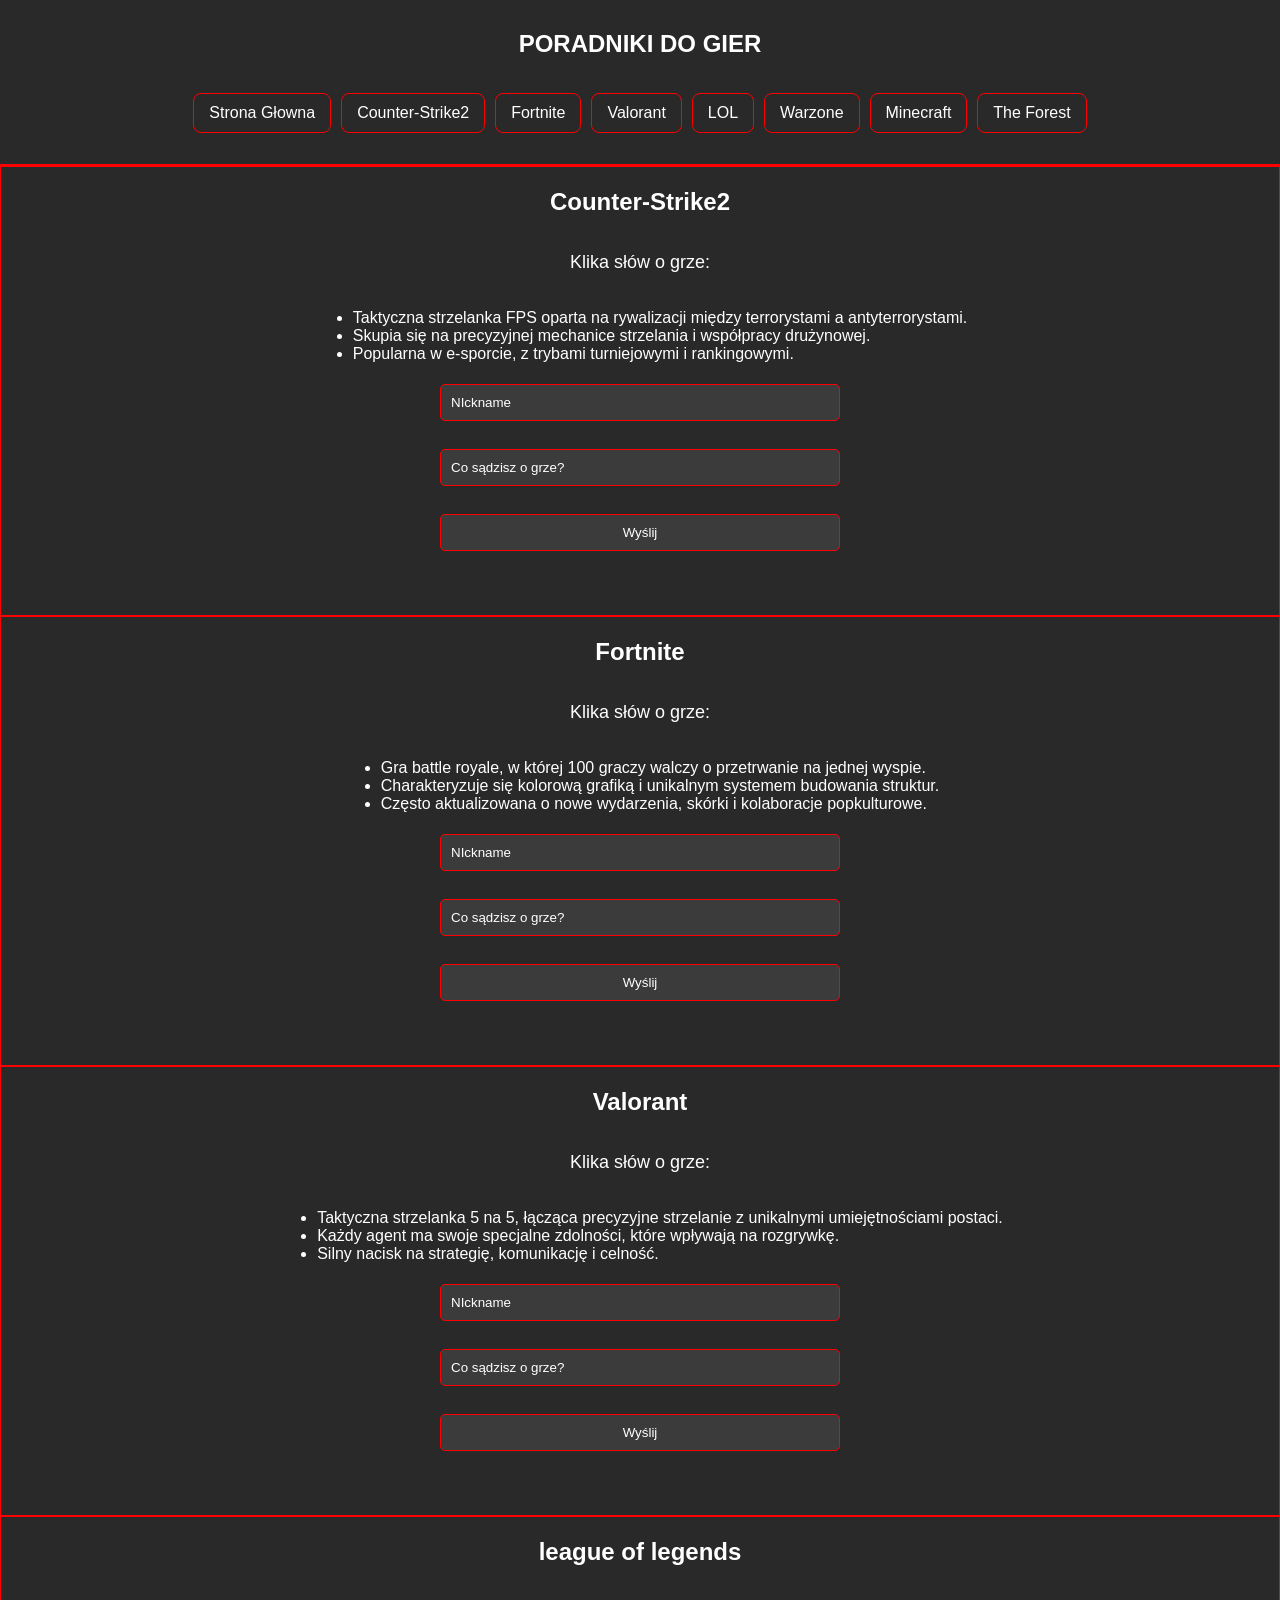
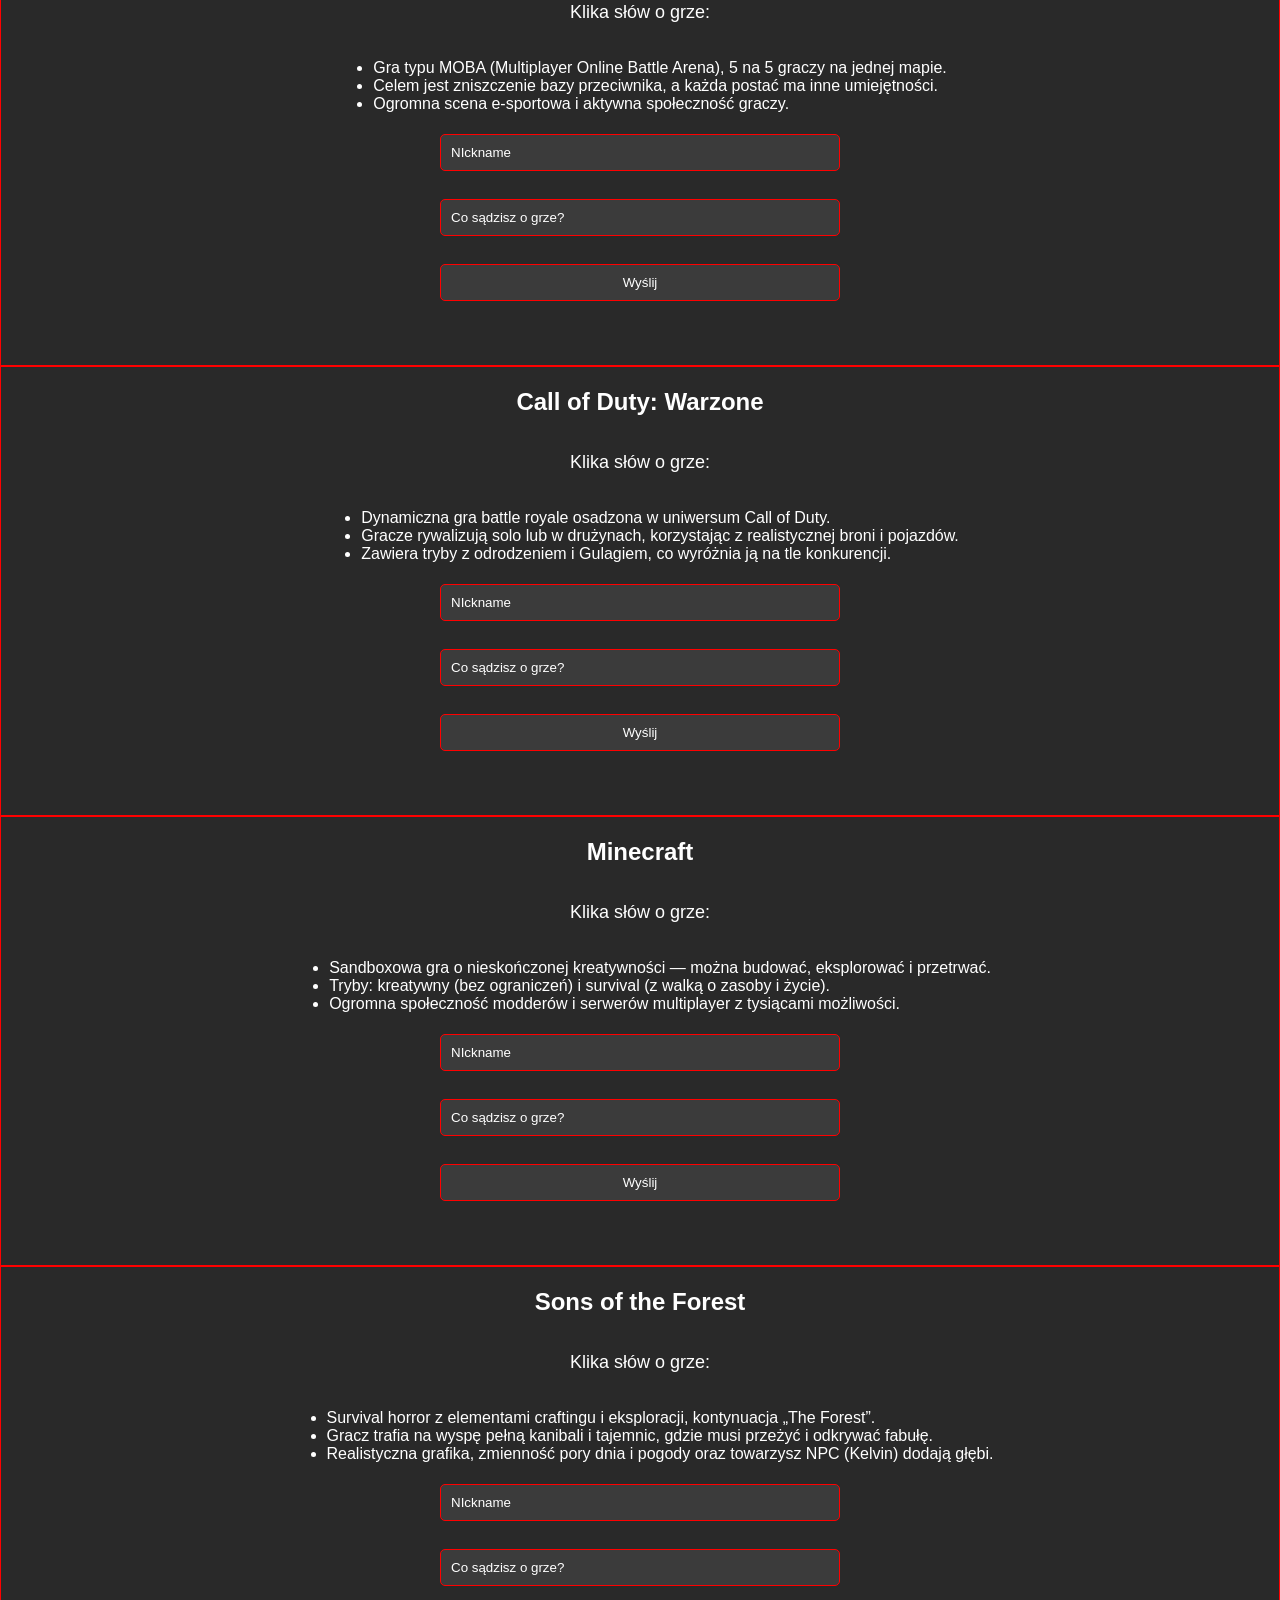
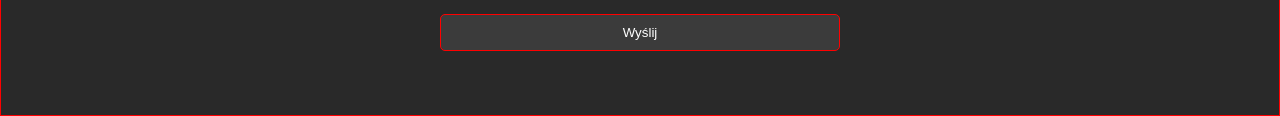
<file: index.html>
<!DOCTYPE html>
<html lang="en">
<head>
    <meta charset="UTF-8">
    <meta name="viewport" content="width=device-width, initial-scale=1.0">
    <title>Strona Glowna</title>
    <link rel="stylesheet" href="style.css" type="text/css">
</head>
<body>
    <div id="header">
        <h2>PORADNIKI DO GIER</h2>
        <ul id="menu">
            <li class="elemenu"><a href="index.html">Strona Głowna</a></li>
            <li class="elemenu"><a href="CS.html">Counter-Strike2</a></li>
            <li class="elemenu"><a href="FN.html">Fortnite</a></li>
            <li class="elemenu"><a href="VALO.html">Valorant</a></li>
            <li class="elemenu"><a href="LOL.html">LOL</a></li>
            <li class="elemenu"><a href="WARZONE.html">Warzone</a></li>
            <li class="elemenu"><a href="Mincraft.html">Minecraft</a></li>
            <li class="elemenu"><a href="TF.html">The Forest</a></li>
        </ul>
    </div>
    
    
    <div class="games">
        <h1 class="naz">Counter-Strike2</h1>
        <p>Klika słów o grze:</p>
        <ul>
            <li>Taktyczna strzelanka FPS oparta na rywalizacji między terrorystami a antyterrorystami.</li>
            <li>Skupia się na precyzyjnej mechanice strzelania i współpracy drużynowej.</li>
            <li>Popularna w e-sporcie, z trybami turniejowymi i rankingowymi.</li>
        </ul>
        <input type="text" id="User" placeholder="NIckname"><br>
        <input type="text" id="ogame" placeholder="Co sądzisz o grze?"><br>
        <input type="button" value="Wyślij" onclick="opinia1()"><br>
        <p id="txt"></p>
    </div>
    
    
    <div class="games">
        <h1 class="naz">Fortnite</h1>
        <p>Klika słów o grze:</p>
        <ul>
            <li>Gra battle royale, w której 100 graczy walczy o przetrwanie na jednej wyspie.</li>
            <li>Charakteryzuje się kolorową grafiką i unikalnym systemem budowania struktur.</li>
            <li>Często aktualizowana o nowe wydarzenia, skórki i kolaboracje popkulturowe.</li>
        </ul>
        <input type="text" id="User1" placeholder="NIckname"><br>
        <input type="text" id="ogame1" placeholder="Co sądzisz o grze?"><br>
        <input type="button" value="Wyślij" onclick="opinia2()"><br>
        <p id="txt1"></p>
    </div>
    
    
    <div class="games">
        <h1 class="naz">Valorant</h1>
        <p>Klika słów o grze:</p>
        <ul>
            <li>Taktyczna strzelanka 5 na 5, łącząca precyzyjne strzelanie z unikalnymi umiejętnościami postaci.</li>
            <li>Każdy agent ma swoje specjalne zdolności, które wpływają na rozgrywkę.</li>
            <li>Silny nacisk na strategię, komunikację i celność.</li>
        </ul>
        <input type="text" id="User2" placeholder="NIckname"><br>
        <input type="text" id="ogame2" placeholder="Co sądzisz o grze?"><br>
        <input type="button" value="Wyślij" onclick="opinia3()"><br>
        <p id="txt2"></p>
    </div>
    
    
    <div class="games">
        <h1 class="naz">league of legends</h1>
        <p>Klika słów o grze:</p>
        <ul>
            <li>Gra typu MOBA (Multiplayer Online Battle Arena), 5 na 5 graczy na jednej mapie.</li>
            <li>Celem jest zniszczenie bazy przeciwnika, a każda postać ma inne umiejętności.</li>
            <li>Ogromna scena e-sportowa i aktywna społeczność graczy.</li>
        </ul>
        <input type="text" id="User3" placeholder="NIckname"><br>
        <input type="text" id="ogame3" placeholder="Co sądzisz o grze?"><br>
        <input type="button" value="Wyślij" onclick="opinia4()"><br>
        <p id="txt3"></p>
    </div>

    <div class="games">
        <h1 class="naz">Call of Duty: Warzone</h1>
        <p>Klika słów o grze:</p>
        <ul>
            <li>Dynamiczna gra battle royale osadzona w uniwersum Call of Duty.</li>
            <li>Gracze rywalizują solo lub w drużynach, korzystając z realistycznej broni i pojazdów.</li>
            <li>Zawiera tryby z odrodzeniem i Gulagiem, co wyróżnia ją na tle konkurencji.</li>
        </ul>
        <input type="text" id="User4" placeholder="NIckname"><br>
        <input type="text" id="ogame4" placeholder="Co sądzisz o grze?"><br>
        <input type="button" value="Wyślij" onclick="opinia5()"><br>
        <p id="txt4"></p>
    </div>

    <div class="games">
        <h1 class="naz">Minecraft</h1>
        <p>Klika słów o grze:</p>
        <ul>
            <li>Sandboxowa gra o nieskończonej kreatywności — można budować, eksplorować i przetrwać.</li>
            <li>Tryby: kreatywny (bez ograniczeń) i survival (z walką o zasoby i życie).</li>
            <li>Ogromna społeczność modderów i serwerów multiplayer z tysiącami możliwości.</li>
        </ul>
        <input type="text" id="User5" placeholder="NIckname"><br>
        <input type="text" id="ogame5" placeholder="Co sądzisz o grze?"><br>
        <input type="button" value="Wyślij" onclick="opinia6()"><br>
        <p id="txt5"></p>
    </div>

    <div class="games">
        <h1 class="naz">Sons of the Forest</h1>
        <p>Klika słów o grze:</p>
        <ul>
            <li>Survival horror z elementami craftingu i eksploracji, kontynuacja „The Forest”.</li>
            <li>Gracz trafia na wyspę pełną kanibali i tajemnic, gdzie musi przeżyć i odkrywać fabułę.</li>
            <li>Realistyczna grafika, zmienność pory dnia i pogody oraz towarzysz NPC (Kelvin) dodają głębi.</li>
        </ul>
        <input type="text" id="User6" placeholder="NIckname"><br>
        <input type="text" id="ogame6"placeholder="Co sądzisz o grze?"><br>
        <input type="button" value="Wyślij" onclick="opinia7()"><br>
        <p id="txt6"></p>
    </div>


    <script src="script.js"></script>
</body>
</file>
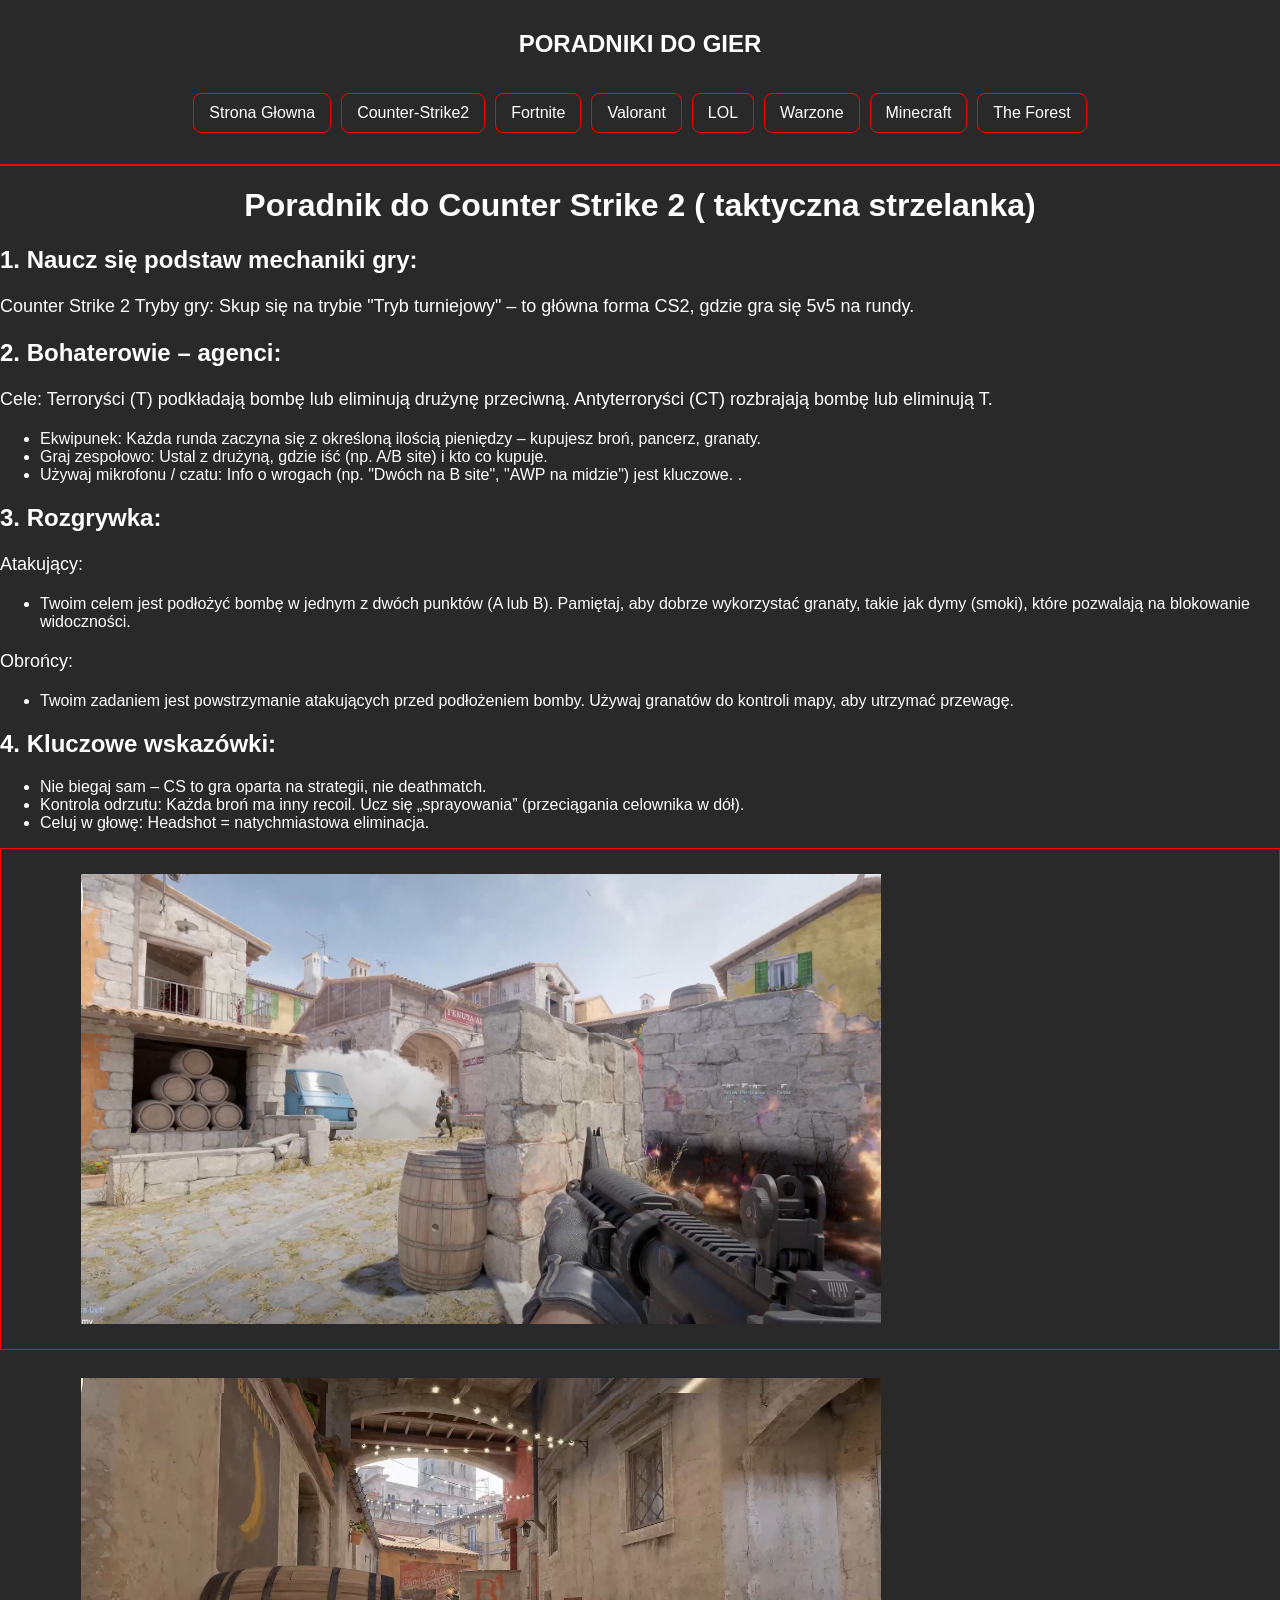
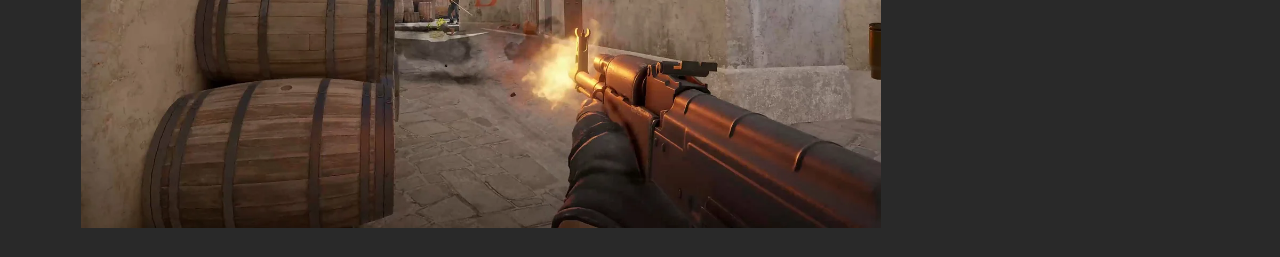
<file: CS.html>
<!DOCTYPE html>
<html lang="en">
<head>
    <meta charset="UTF-8">
    <meta name="viewport" content="width=device-width, initial-scale=1.0">
    <title>Counter-Strike 2</title>
    <link rel="stylesheet" href="style.css" type="text/css">
</head>
<body>
    <div id="header">
        <h2>PORADNIKI DO GIER</h2>
        <ul id="menu">
            <li class="elemenu"><a href="index.html">Strona Głowna</a></li>
            <li class="elemenu"><a href="CS.html">Counter-Strike2</a></li>
            <li class="elemenu"><a href="FN.html">Fortnite</a></li>
            <li class="elemenu"><a href="VALO.html">Valorant</a></li>
            <li class="elemenu"><a href="LOL.html">LOL</a></li>
            <li class="elemenu"><a href="WARZONE.html">Warzone</a></li>
            <li class="elemenu"><a href="Mincraft.html">Minecraft</a></li>
            <li class="elemenu"><a href="TF.html">The Forest</a></li>
        </ul>
    </div>


    <h1 class="nazgier">Poradnik do Counter Strike 2 (  taktyczna strzelanka)</h1>

<h2>1. Naucz się podstaw mechaniki gry:</h2>

<p> Counter Strike 2 Tryby gry: Skup się na trybie "Tryb turniejowy" – to główna forma CS2, gdzie gra się 5v5 na rundy.</p>

<h2>2. Bohaterowie – agenci: </h2>
 
<p>Cele: Terroryści (T) podkładają bombę lub eliminują drużynę przeciwną. Antyterroryści (CT) rozbrajają bombę lub eliminują T.</p>

<ul>
    <li>Ekwipunek: Każda runda zaczyna się z określoną ilością pieniędzy – kupujesz broń, pancerz, granaty.</li>
    <li>Graj zespołowo: Ustal z drużyną, gdzie iść (np. A/B site) i kto co kupuje.</li>
    <li>Używaj mikrofonu / czatu: Info o wrogach (np. "Dwóch na B site", "AWP na midzie") jest kluczowe.
.</li>
</ul>

<h2>3. Rozgrywka: </h2>

<p>Atakujący:</p>
<ul>
    <li>Twoim celem jest podłożyć bombę w jednym z dwóch punktów (A lub B). Pamiętaj, aby 
        dobrze wykorzystać granaty, takie jak dymy (smoki), które pozwalają na blokowanie widoczności.</li>
</ul>

<p>Obrońcy:<p>
<ul>
    <li>Twoim zadaniem jest powstrzymanie atakujących przed podłożeniem bomby. Używaj granatów do kontroli mapy, aby utrzymać przewagę.</li>
</ul>

<h2>4. Kluczowe wskazówki:</h2>
<ul>
    <li>Nie biegaj sam – CS to gra oparta na strategii, nie deathmatch.</li>
    <li>Kontrola odrzutu: Każda broń ma inny recoil. Ucz się „sprayowania” (przeciągania celownika w dół).</li>
    <li>Celuj w głowę: Headshot = natychmiastowa eliminacja.</li>
</ul>

<div class="jpg">
    <img class="zdj" src="cs21.jpg">
    <img class="zdj" src="cs21.webp">
</div>



    <script src="script.js"></script>
</body>
</file>
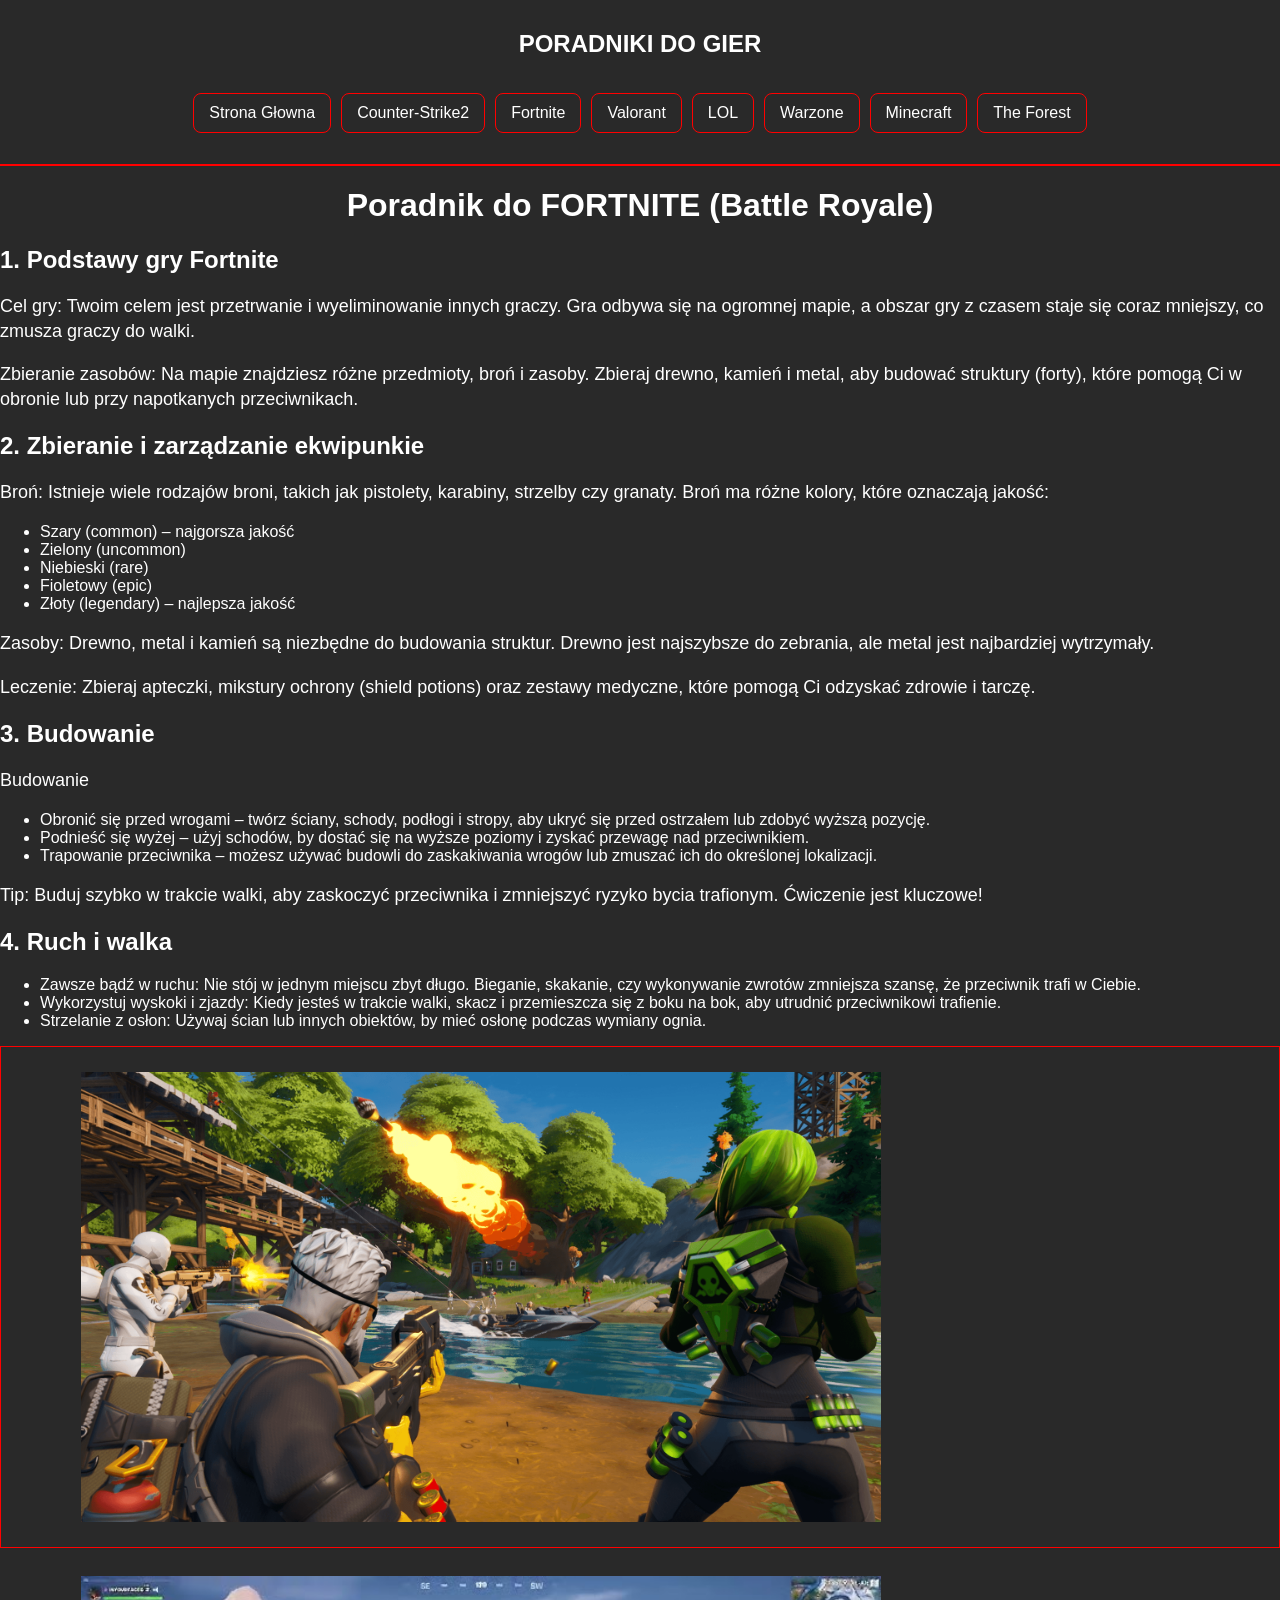
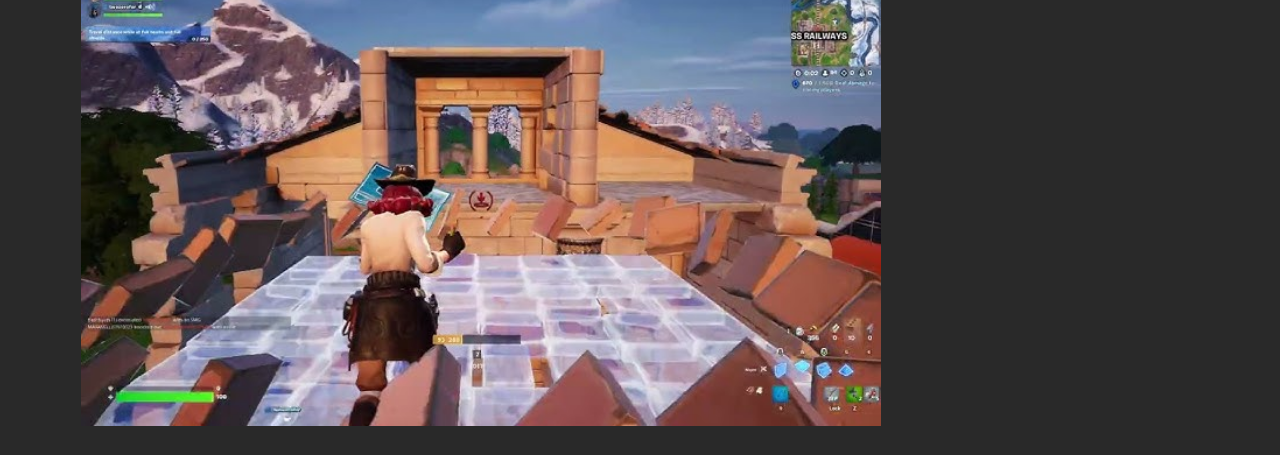
<file: FN.html>
<!DOCTYPE html>
<html lang="en">
<head>
    <meta charset="UTF-8">
    <meta name="viewport" content="width=device-width, initial-scale=1.0">
    <title>Fortnite</title>
    <link rel="stylesheet" href="style.css" type="text/css">
</head>
<body>
    <div id="header">
        <h2>PORADNIKI DO GIER</h2>
        <ul id="menu">
            <li class="elemenu"><a href="index.html">Strona Głowna</a></li>
            <li class="elemenu"><a href="CS.html">Counter-Strike2</a></li>
            <li class="elemenu"><a href="FN.html">Fortnite</a></li>
            <li class="elemenu"><a href="VALO.html">Valorant</a></li>
            <li class="elemenu"><a href="LOL.html">LOL</a></li>
            <li class="elemenu"><a href="WARZONE.html">Warzone</a></li>
            <li class="elemenu"><a href="Mincraft.html">Minecraft</a></li>
            <li class="elemenu"><a href="TF.html">The Forest</a></li>
        </ul>
    </div>



<h1 class="nazgier">Poradnik do FORTNITE (Battle Royale)</h1>

<h2>1. Podstawy gry Fortnite</h2>

<p>Cel gry: Twoim celem jest przetrwanie i wyeliminowanie innych graczy. Gra odbywa się na ogromnej mapie, a obszar gry z czasem staje się coraz mniejszy, co zmusza graczy do walki.</p>

<p>Zbieranie zasobów: Na mapie znajdziesz różne przedmioty, broń i zasoby. Zbieraj drewno, kamień i metal, aby budować struktury (forty), które pomogą Ci w obronie lub przy napotkanych przeciwnikach.</p>

<h2>2. Zbieranie i zarządzanie ekwipunkie</h2>
 
<p>Broń: Istnieje wiele rodzajów broni, takich jak pistolety, karabiny, strzelby czy granaty. Broń ma różne kolory, które oznaczają jakość:</p>

<ul>
    <li>Szary (common) – najgorsza jakość</li>
    <li>Zielony (uncommon)</li>
    <li>Niebieski (rare)</li>
    <li>Fioletowy (epic)</li>
    <li>Złoty (legendary) – najlepsza jakość</li>
</ul>

<p>Zasoby: Drewno, metal i kamień są niezbędne do budowania struktur. Drewno jest najszybsze do zebrania, ale metal jest najbardziej wytrzymały.</p>

<p>Leczenie: Zbieraj apteczki, mikstury ochrony (shield potions) oraz zestawy medyczne, które pomogą Ci odzyskać zdrowie i tarczę.</p>

<h2>3. Budowanie</h2>

<p>Budowanie</p>
<ul>
    <li>Obronić się przed wrogami – twórz ściany, schody, podłogi i stropy, aby ukryć się przed ostrzałem lub zdobyć wyższą pozycję.</li>
    <li>Podnieść się wyżej – użyj schodów, by dostać się na wyższe poziomy i zyskać przewagę nad przeciwnikiem.</li>
    <li>Trapowanie przeciwnika – możesz używać budowli do zaskakiwania wrogów lub zmuszać ich do określonej lokalizacji.</li>
</ul>

<p>Tip: Buduj szybko w trakcie walki, aby zaskoczyć przeciwnika i zmniejszyć ryzyko bycia trafionym. Ćwiczenie jest kluczowe!<p>

<h2>4. Ruch i walka</h2>
<ul>
    <li>Zawsze bądź w ruchu: Nie stój w jednym miejscu zbyt długo. Bieganie, skakanie, czy wykonywanie zwrotów zmniejsza szansę, że przeciwnik trafi w Ciebie.</li>
    <li>Wykorzystuj wyskoki i zjazdy: Kiedy jesteś w trakcie walki, skacz i przemieszcza się z boku na bok, aby utrudnić przeciwnikowi trafienie.</li>
    <li>Strzelanie z osłon: Używaj ścian lub innych obiektów, by mieć osłonę podczas wymiany ognia.</li>
</ul>

<div class="jpg">
    <img class="zdj" src="fn1.png">
    <img class="zdj" src="fn2.jpg">
</div>



    <script src="script.js"></script>
</body>
</file>
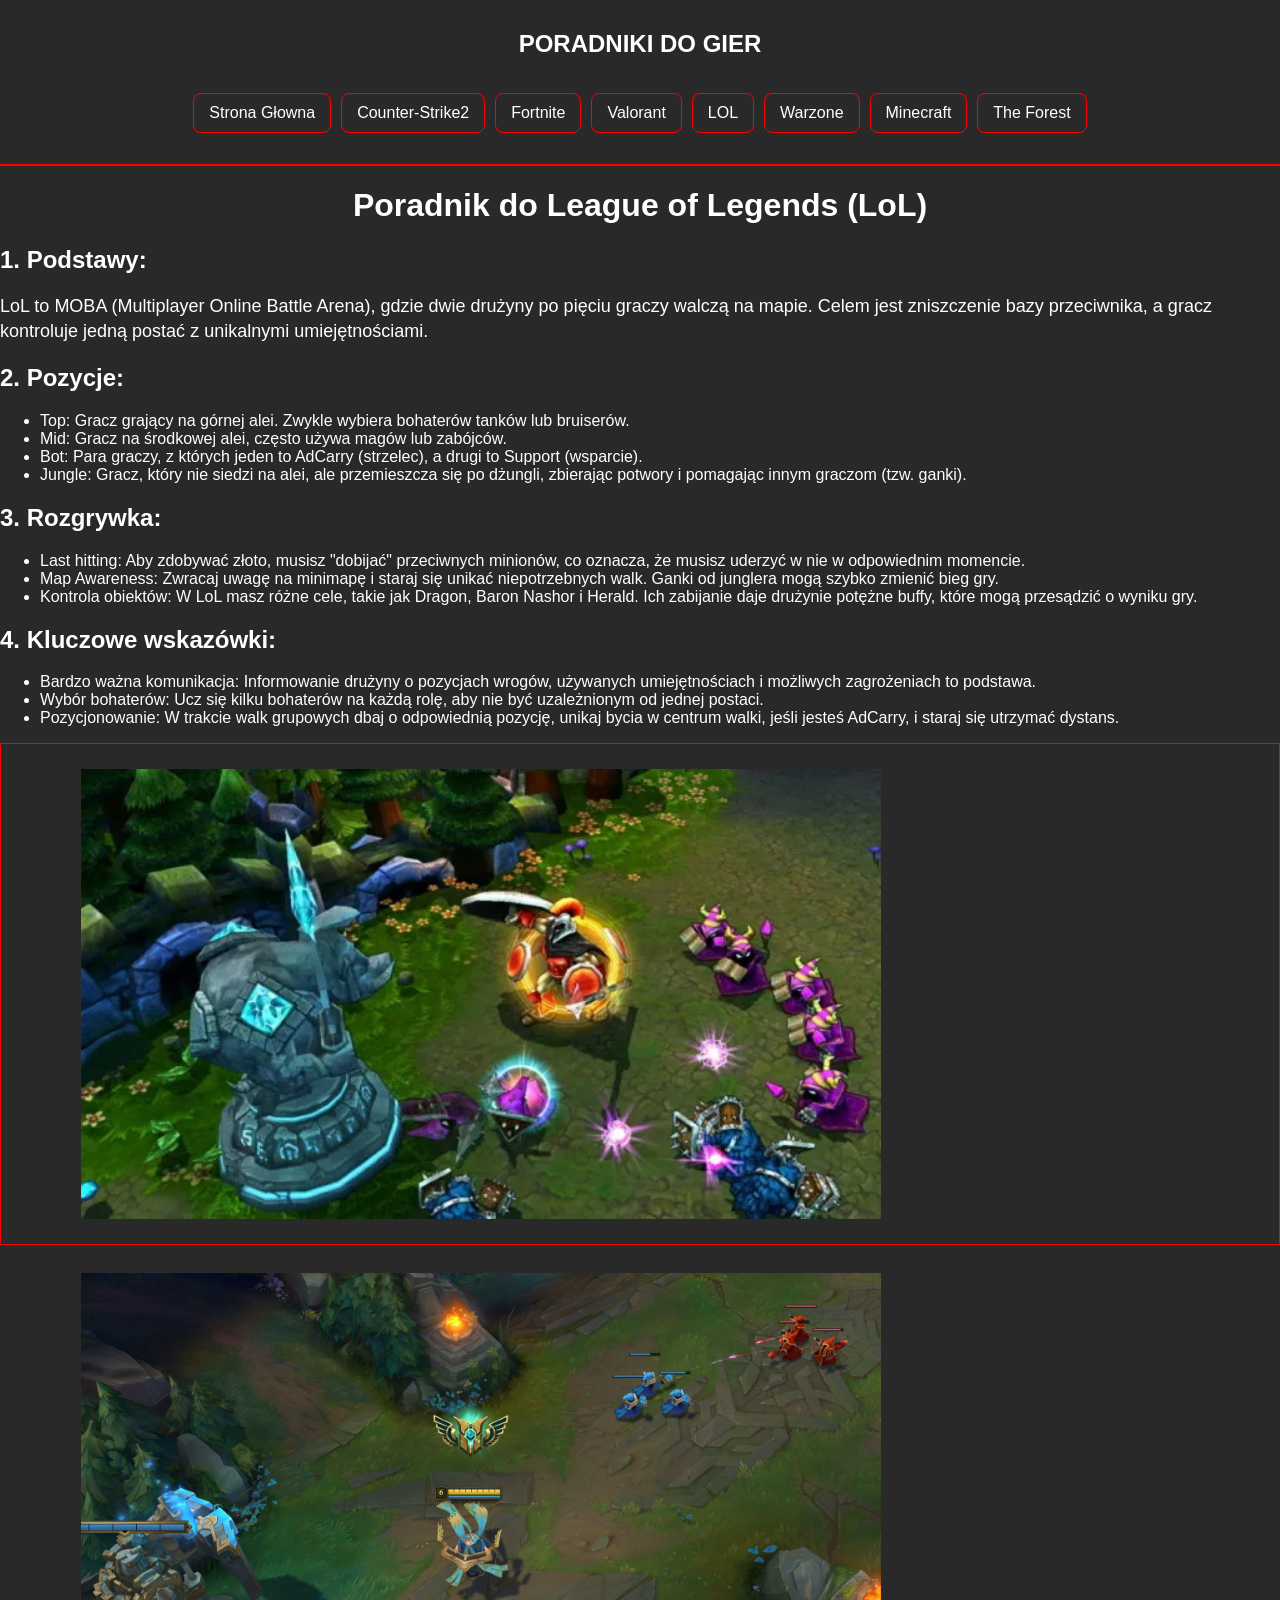
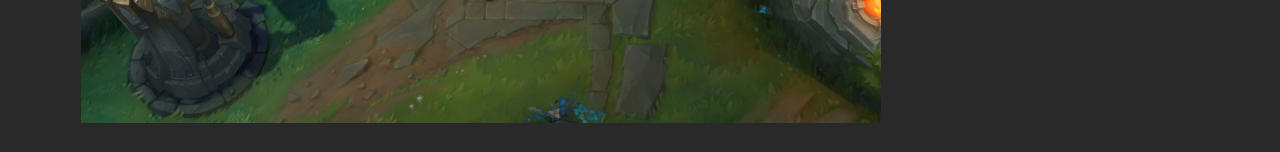
<file: LOL.html>
<!DOCTYPE html>
<html lang="en">
<head>
    <meta charset="UTF-8">
    <meta name="viewport" content="width=device-width, initial-scale=1.0">
    <title>League of Legends</title>
    <link rel="stylesheet" href="style.css" type="text/css">
</head>
<body>
    <div id="header">
        <h2>PORADNIKI DO GIER</h2>
        <ul id="menu">
            <li class="elemenu"><a href="index.html">Strona Głowna</a></li>
            <li class="elemenu"><a href="CS.html">Counter-Strike2</a></li>
            <li class="elemenu"><a href="FN.html">Fortnite</a></li>
            <li class="elemenu"><a href="VALO.html">Valorant</a></li>
            <li class="elemenu"><a href="LOL.html">LOL</a></li>
            <li class="elemenu"><a href="WARZONE.html">Warzone</a></li>
            <li class="elemenu"><a href="Mincraft.html">Minecraft</a></li>
            <li class="elemenu"><a href="TF.html">The Forest</a></li>
        </ul>
    </div>

    
    <h1 class="nazgier">Poradnik do League of Legends (LoL)</h1>

<h2>1. Podstawy:</h2>
    
<p> LoL to MOBA (Multiplayer Online Battle Arena), gdzie dwie drużyny po pięciu graczy walczą na
     mapie. Celem jest zniszczenie bazy przeciwnika, a gracz kontroluje jedną postać z unikalnymi umiejętnościami.</p>

<h2>2. Pozycje: </h2>
 
<ul>
    <li>Top: Gracz grający na górnej alei. Zwykle wybiera bohaterów tanków lub bruiserów.</li>
    <li>Mid: Gracz na środkowej alei, często używa magów lub zabójców.</li>
    <li>Bot: Para graczy, z których jeden to AdCarry (strzelec), a drugi to Support (wsparcie).</li>
    <li>Jungle: Gracz, który nie siedzi na alei, ale przemieszcza się po dżungli, zbierając potwory i pomagając innym graczom (tzw. ganki).</li>
</ul>

<h2>3. Rozgrywka:</h2>

<ul>
    <li>Last hitting: Aby zdobywać złoto, musisz "dobijać" przeciwnych minionów, co oznacza, że musisz uderzyć w nie w odpowiednim momencie.</li>
    <li>Map Awareness: Zwracaj uwagę na minimapę i staraj się unikać niepotrzebnych walk. Ganki od junglera mogą szybko zmienić bieg gry.</li>
    <li>Kontrola obiektów: W LoL masz różne cele, takie jak Dragon, Baron Nashor i Herald. Ich zabijanie daje drużynie potężne buffy, które mogą przesądzić o wyniku gry.</li>
</ul>

<h2>4. Kluczowe wskazówki:</h2>
<ul>
    <li>Bardzo ważna komunikacja: Informowanie drużyny o pozycjach wrogów, używanych umiejętnościach i możliwych zagrożeniach to podstawa.</li>
    <li>Wybór bohaterów: Ucz się kilku bohaterów na każdą rolę, aby nie być uzależnionym od jednej postaci.</li>
    <li>Pozycjonowanie: W trakcie walk grupowych dbaj o odpowiednią pozycję, unikaj bycia w centrum walki, jeśli jesteś AdCarry, i staraj się utrzymać dystans.</li>
</ul>
    

<div class="jpg">
    <img class="zdj" src="lol1.png">
    <img class="zdj" src="lol2.jpg">
</div>


    <script src="script.js"></script>
</body>
</file>
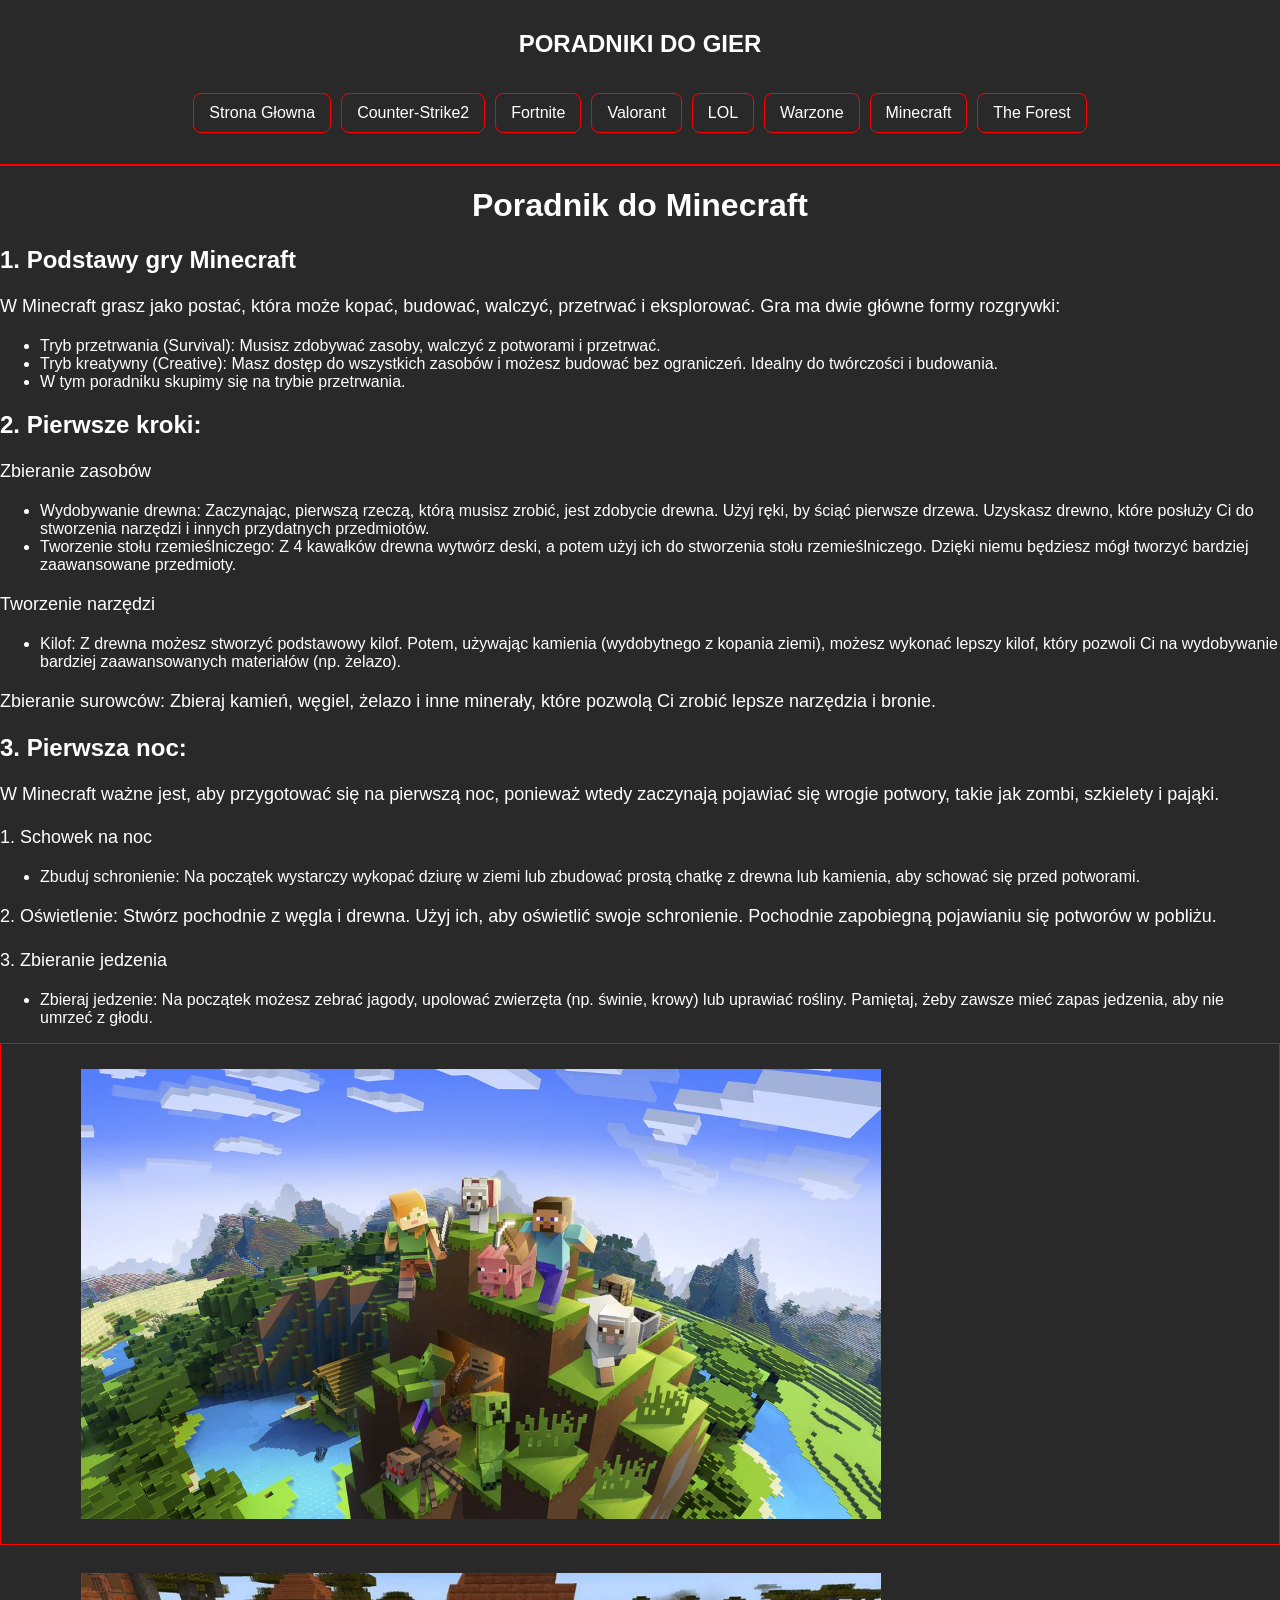
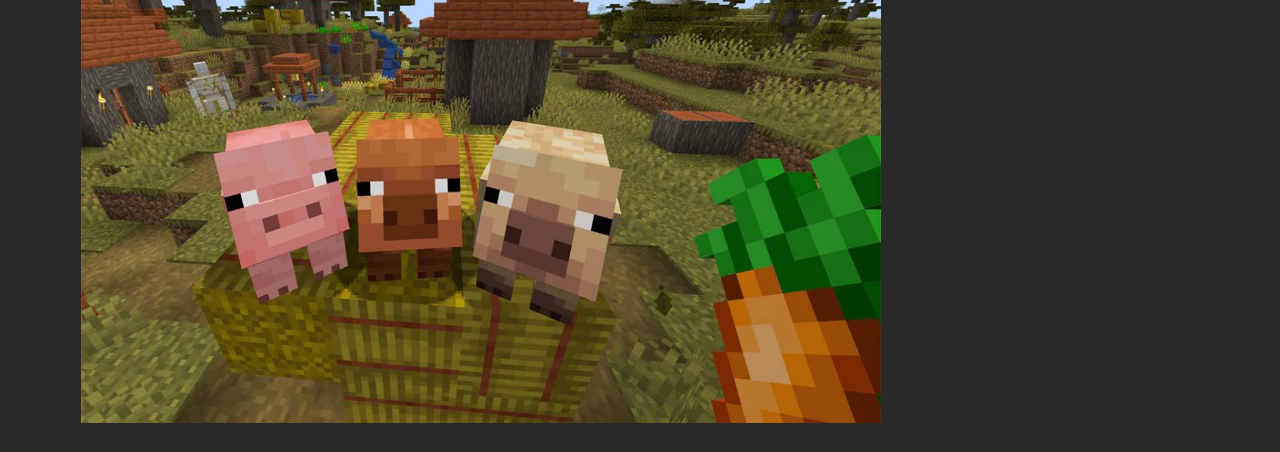
<file: Mincraft.html>
<!DOCTYPE html>
<html lang="en">
<head>
    <meta charset="UTF-8">
    <meta name="viewport" content="width=device-width, initial-scale=1.0">
    <title>Minecraf</title>
    <link rel="stylesheet" href="style.css" type="text/css">
</head>
<body>
    <div id="header">
        <h2>PORADNIKI DO GIER</h2>
        <ul id="menu">
            <li class="elemenu"><a href="index.html">Strona Głowna</a></li>
            <li class="elemenu"><a href="CS.html">Counter-Strike2</a></li>
            <li class="elemenu"><a href="FN.html">Fortnite</a></li>
            <li class="elemenu"><a href="VALO.html">Valorant</a></li>
            <li class="elemenu"><a href="LOL.html">LOL</a></li>
            <li class="elemenu"><a href="WARZONE.html">Warzone</a></li>
            <li class="elemenu"><a href="Mincraft.html">Minecraft</a></li>
            <li class="elemenu"><a href="TF.html">The Forest</a></li>
        </ul>
    </div>


    <h1 class="nazgier">Poradnik do Minecraft</h1>

<h2>1. Podstawy gry Minecraft</h2>

<p> W Minecraft grasz jako postać, która może kopać, budować, walczyć, przetrwać i eksplorować. Gra ma dwie główne formy rozgrywki:</p>

<ul>
    <li>Tryb przetrwania (Survival): Musisz zdobywać zasoby, walczyć z potworami i przetrwać.</li>
    <li>Tryb kreatywny (Creative): Masz dostęp do wszystkich zasobów i możesz budować bez ograniczeń. Idealny do twórczości i budowania.</li>
    <li>W tym poradniku skupimy się na trybie przetrwania.</li>
</ul>

<h2>2. Pierwsze kroki: </h2>
 
<p>Zbieranie zasobów</p>

<ul>
    <li>Wydobywanie drewna: Zaczynając, pierwszą rzeczą, którą musisz zrobić, jest zdobycie drewna. Użyj ręki, by ściąć pierwsze drzewa. Uzyskasz drewno, które posłuży Ci do stworzenia narzędzi i innych przydatnych przedmiotów.</li>
    <li>Tworzenie stołu rzemieślniczego: Z 4 kawałków drewna wytwórz deski, a potem użyj ich do stworzenia stołu rzemieślniczego. Dzięki niemu będziesz mógł tworzyć bardziej zaawansowane przedmioty.</li>
</ul>

<p>Tworzenie narzędzi</p>

<ul>
    <li>Kilof: Z drewna możesz stworzyć podstawowy kilof. Potem, używając kamienia (wydobytnego z kopania ziemi), możesz wykonać lepszy kilof, który pozwoli Ci na wydobywanie bardziej zaawansowanych materiałów (np. żelazo).</li>
</ul>

<p>Zbieranie surowców: Zbieraj kamień, węgiel, żelazo i inne minerały, które pozwolą Ci zrobić lepsze narzędzia i bronie.</p>

<h2>3. Pierwsza noc:</h2>

<p>W Minecraft ważne jest, aby przygotować się na pierwszą noc, ponieważ wtedy zaczynają pojawiać się wrogie potwory, takie jak zombi, szkielety i pająki.</p>

<p>1. Schowek na noc</p>

<ul>
    <li>Zbuduj schronienie: Na początek wystarczy wykopać dziurę w ziemi lub zbudować prostą chatkę z drewna lub kamienia, aby schować się przed potworami.</li>
</ul>

<p> 2. Oświetlenie: Stwórz pochodnie z węgla i drewna. Użyj ich, aby oświetlić swoje schronienie. Pochodnie zapobiegną pojawianiu się potworów w pobliżu.<p>
    
<p>3.  Zbieranie jedzenia</p>

<ul>
    <li>Zbieraj jedzenie: Na początek możesz zebrać jagody, upolować zwierzęta (np. świnie, krowy) lub uprawiać rośliny. Pamiętaj, żeby zawsze mieć zapas jedzenia, aby nie umrzeć z głodu.</li>
</ul>

<div class="jpg">
    <img class="zdj" src="mc1.png">
    <img class="zdj" src="mc2.jpg">
</div>




    <script src="script.js"></script>
</body>
</file>
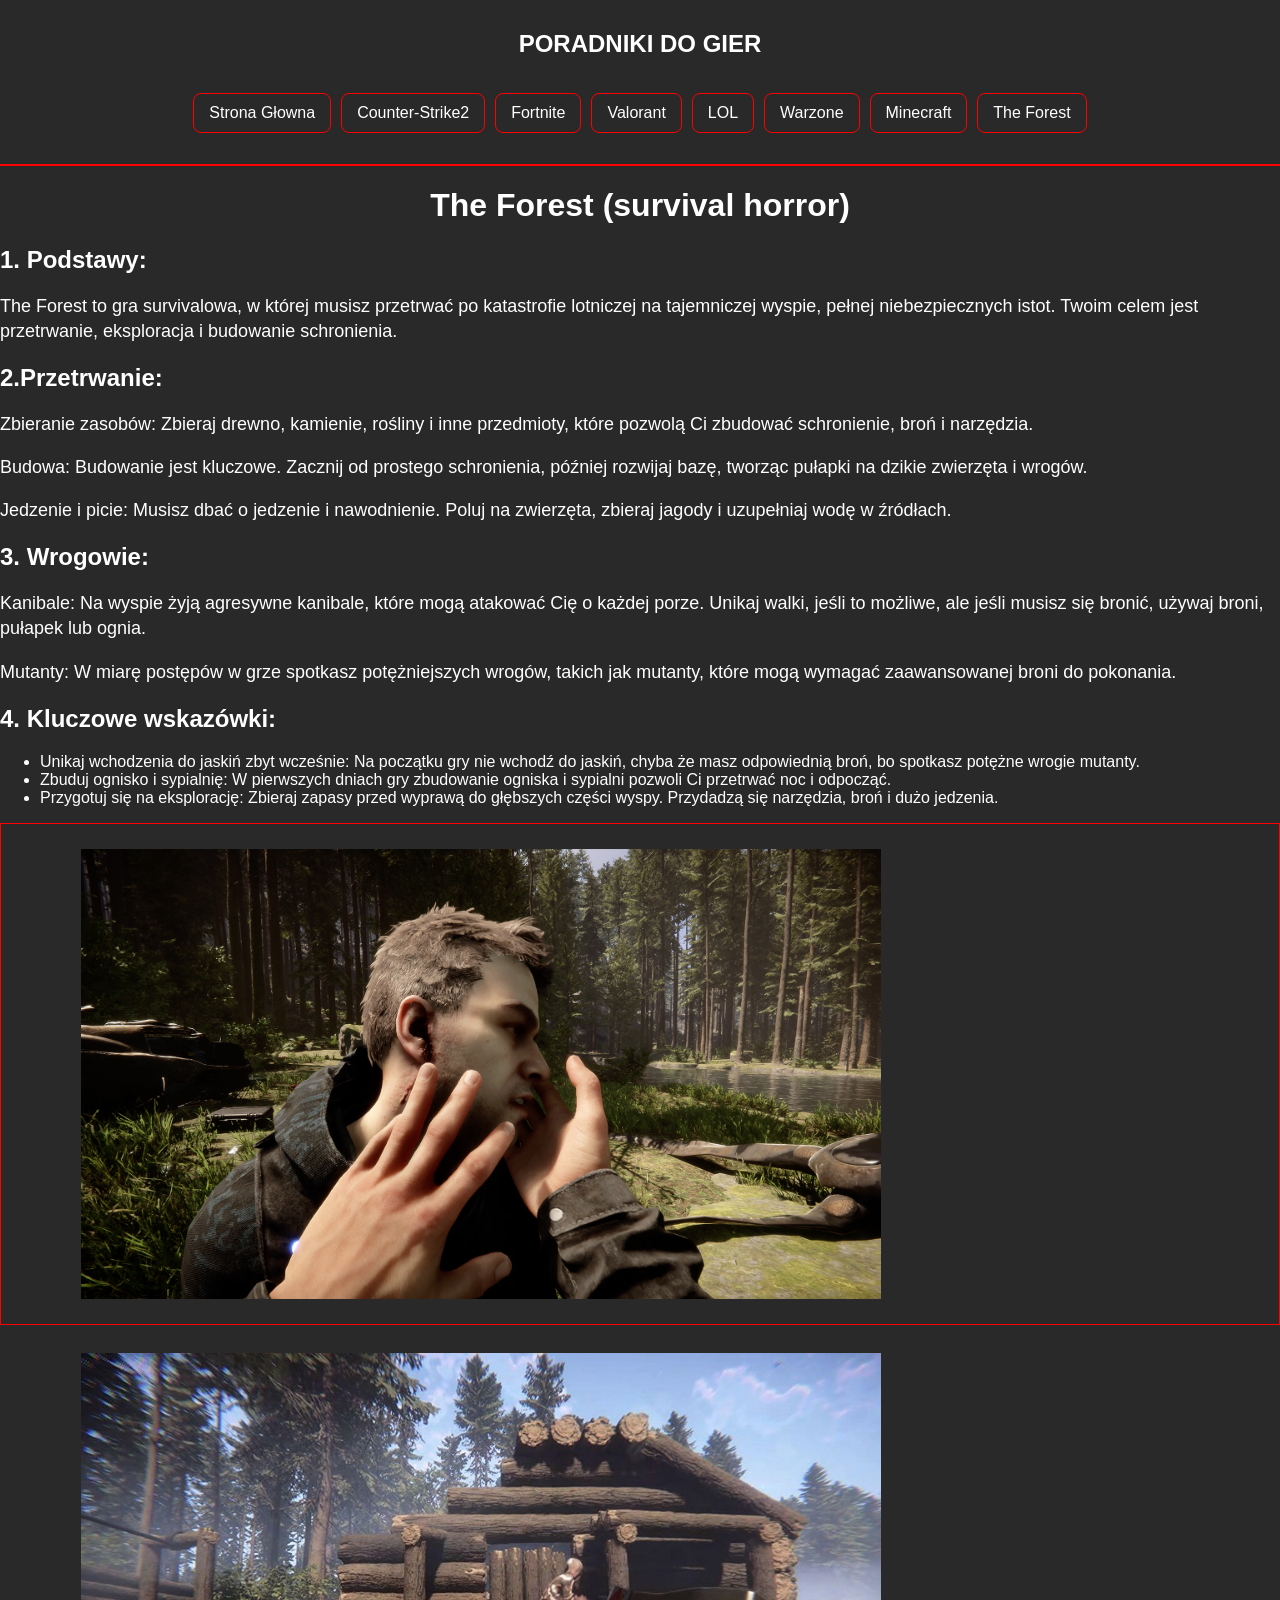
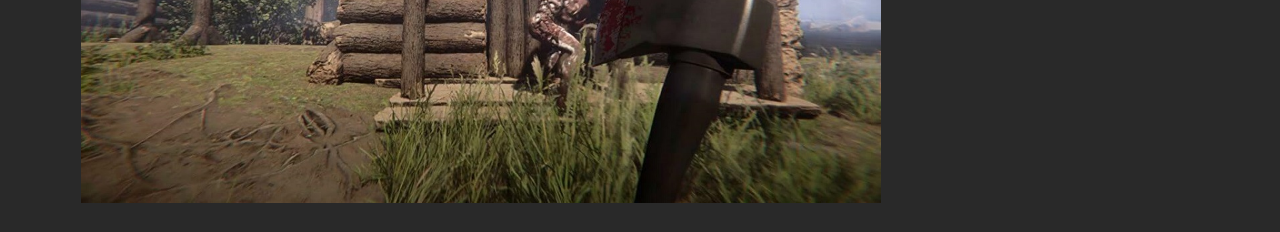
<file: TF.html>
<!DOCTYPE html>
<html lang="en">
<head>
    <meta charset="UTF-8">
    <meta name="viewport" content="width=device-width, initial-scale=1.0">
    <title>Sons of The Forest</title>
    <link rel="stylesheet" href="style.css" type="text/css">
</head>
<body>
    <div id="header">
        <h2>PORADNIKI DO GIER</h2>
        <ul id="menu">
            <li class="elemenu"><a href="index.html">Strona Głowna</a></li>
            <li class="elemenu"><a href="CS.html">Counter-Strike2</a></li>
            <li class="elemenu"><a href="FN.html">Fortnite</a></li>
            <li class="elemenu"><a href="VALO.html">Valorant</a></li>
            <li class="elemenu"><a href="LOL.html">LOL</a></li>
            <li class="elemenu"><a href="WARZONE.html">Warzone</a></li>
            <li class="elemenu"><a href="Mincraft.html">Minecraft</a></li>
            <li class="elemenu"><a href="TF.html">The Forest</a></li>
        </ul>
    </div>

    <h1 class="nazgier">The Forest (survival horror)</h1>

<h2>1. Podstawy: </h2>

<p> The Forest to gra survivalowa, w której musisz przetrwać po katastrofie lotniczej na tajemniczej wyspie, pełnej niebezpiecznych istot. Twoim celem jest przetrwanie, eksploracja i budowanie schronienia.</p>



<h2>2.Przetrwanie: </h2>
<p> Zbieranie zasobów: Zbieraj drewno, kamienie, rośliny i inne przedmioty, które pozwolą Ci zbudować schronienie, broń i narzędzia.</p>
 <p> Budowa: Budowanie jest kluczowe. Zacznij od prostego schronienia, później rozwijaj bazę, tworząc pułapki na dzikie zwierzęta i wrogów.</p>
<p> Jedzenie i picie: Musisz dbać o jedzenie i nawodnienie. Poluj na zwierzęta, zbieraj jagody i uzupełniaj wodę w źródłach.</p>

<h2>3. Wrogowie: </h2>

<p>Kanibale: Na wyspie żyją agresywne kanibale, które mogą atakować Cię o każdej porze. Unikaj walki, jeśli to możliwe, ale jeśli musisz się bronić, używaj broni, pułapek lub ognia.</p>
<p>Mutanty: W miarę postępów w grze spotkasz potężniejszych wrogów, takich jak mutanty, które mogą wymagać zaawansowanej broni do pokonania.</p>

<h2>4. Kluczowe wskazówki:</h2>
<ul>
    <li>Unikaj wchodzenia do jaskiń zbyt wcześnie: Na początku gry nie wchodź do jaskiń, chyba że masz odpowiednią broń, bo spotkasz potężne wrogie mutanty.</li>
    <li>Zbuduj ognisko i sypialnię: W pierwszych dniach gry zbudowanie ogniska i sypialni pozwoli Ci przetrwać noc i odpocząć.</li>
    <li>Przygotuj się na eksplorację: Zbieraj zapasy przed wyprawą do głębszych części wyspy. Przydadzą się narzędzia, broń i dużo jedzenia.</li>
</ul>

<div class="jpg">
    <img class="zdj" src="tf1.jpg">
    <img class="zdj" src="tf2.png">
</div>



    <script src="script.js"></script>
</body>
</file>
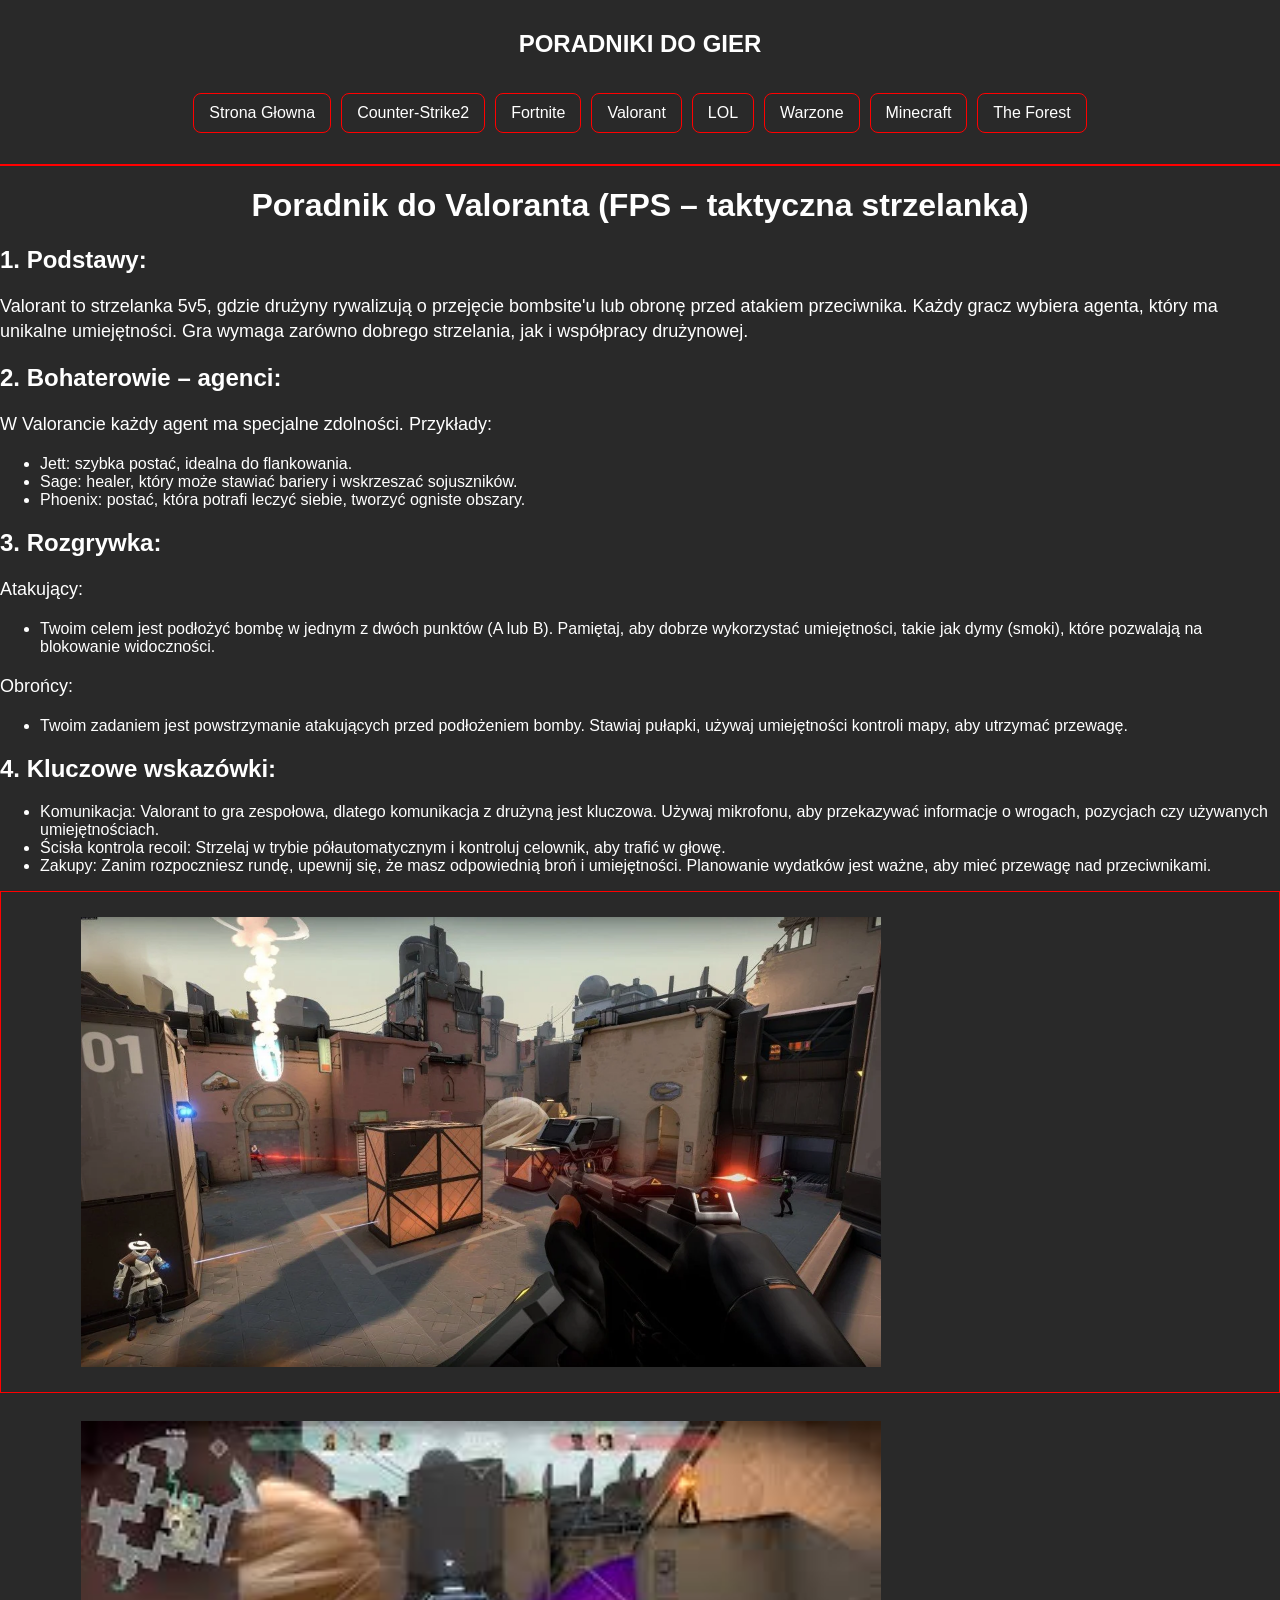
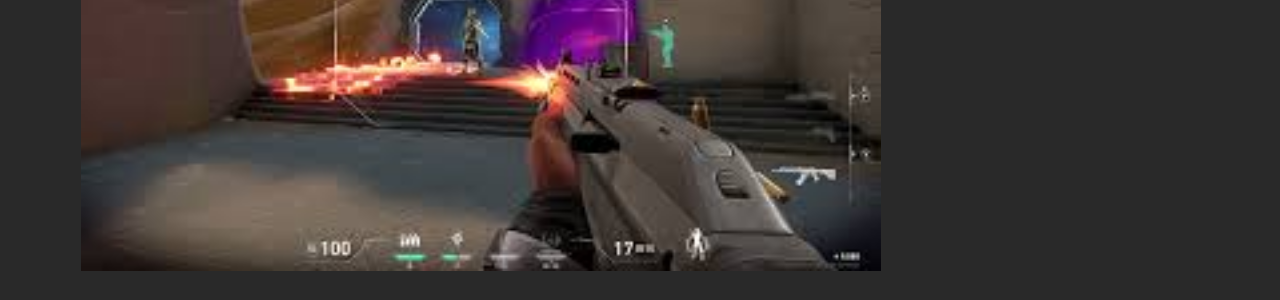
<file: VALO.html>
<!DOCTYPE html>
<html lang="en">
<head>
    <meta charset="UTF-8">
    <meta name="viewport" content="width=device-width, initial-scale=1.0">
    <title>Valotant</title>
    <link rel="stylesheet" href="style.css" type="text/css">
</head>
<body>
    <div id="header">
        <h2>PORADNIKI DO GIER</h2>
        <ul id="menu">
            <li class="elemenu"><a href="index.html">Strona Głowna</a></li>
            <li class="elemenu"><a href="CS.html">Counter-Strike2</a></li>
            <li class="elemenu"><a href="FN.html">Fortnite</a></li>
            <li class="elemenu"><a href="VALO.html">Valorant</a></li>
            <li class="elemenu"><a href="LOL.html">LOL</a></li>
            <li class="elemenu"><a href="WARZONE.html">Warzone</a></li>
            <li class="elemenu"><a href="Mincraft.html">Minecraft</a></li>
            <li class="elemenu"><a href="TF.html">The Forest</a></li>
        </ul>
    </div>

<h1 class="nazgier">Poradnik do Valoranta (FPS – taktyczna strzelanka)</h1>

<h2>1. Podstawy:</h2>
    
<p>Valorant to strzelanka 5v5, gdzie drużyny rywalizują o przejęcie bombsite'u lub obronę przed atakiem 
    przeciwnika. Każdy gracz wybiera agenta, który ma unikalne umiejętności. Gra wymaga zarówno dobrego strzelania, 
    jak i współpracy drużynowej.</p>

<h2>2. Bohaterowie – agenci: </h2>
 
<p>W Valorancie każdy agent ma specjalne zdolności. Przykłady:</p>

<ul>
    <li>Jett: szybka postać, idealna do flankowania.</li>
    <li>Sage: healer, który może stawiać bariery i wskrzeszać sojuszników.</li>
    <li>Phoenix: postać, która potrafi leczyć siebie, tworzyć ogniste obszary.</li>
</ul>

<h2>3. Rozgrywka: </h2>

<p>Atakujący:</p>
<ul>
    <li>Twoim celem jest podłożyć bombę w jednym z dwóch punktów (A lub B). Pamiętaj, aby 
        dobrze wykorzystać umiejętności, takie jak dymy (smoki), które pozwalają na blokowanie widoczności.</li>
</ul>

<p>Obrońcy:<p>
<ul>
    <li>Twoim zadaniem jest powstrzymanie atakujących przed podłożeniem bomby. Stawiaj pułapki, używaj umiejętności kontroli mapy, aby utrzymać przewagę.</li>
</ul>

<h2>4. Kluczowe wskazówki:</h2>
<ul>
    <li>Komunikacja: Valorant to gra zespołowa, dlatego komunikacja z drużyną jest kluczowa. Używaj mikrofonu, aby przekazywać informacje o wrogach, pozycjach czy używanych umiejętnościach.</li>
    <li>Ścisła kontrola recoil: Strzelaj w trybie półautomatycznym i kontroluj celownik, aby trafić w głowę.</li>
    <li>Zakupy: Zanim rozpoczniesz rundę, upewnij się, że masz odpowiednią broń i umiejętności. Planowanie wydatków jest ważne, aby mieć przewagę nad przeciwnikami.</li>
</ul>

<div class="jpg">
    <img class="zdj" src="valo2.png">
    <img class="zdj" src="valo1.png">
</div>


    <script src="script.js"></script>
</body>
</file>
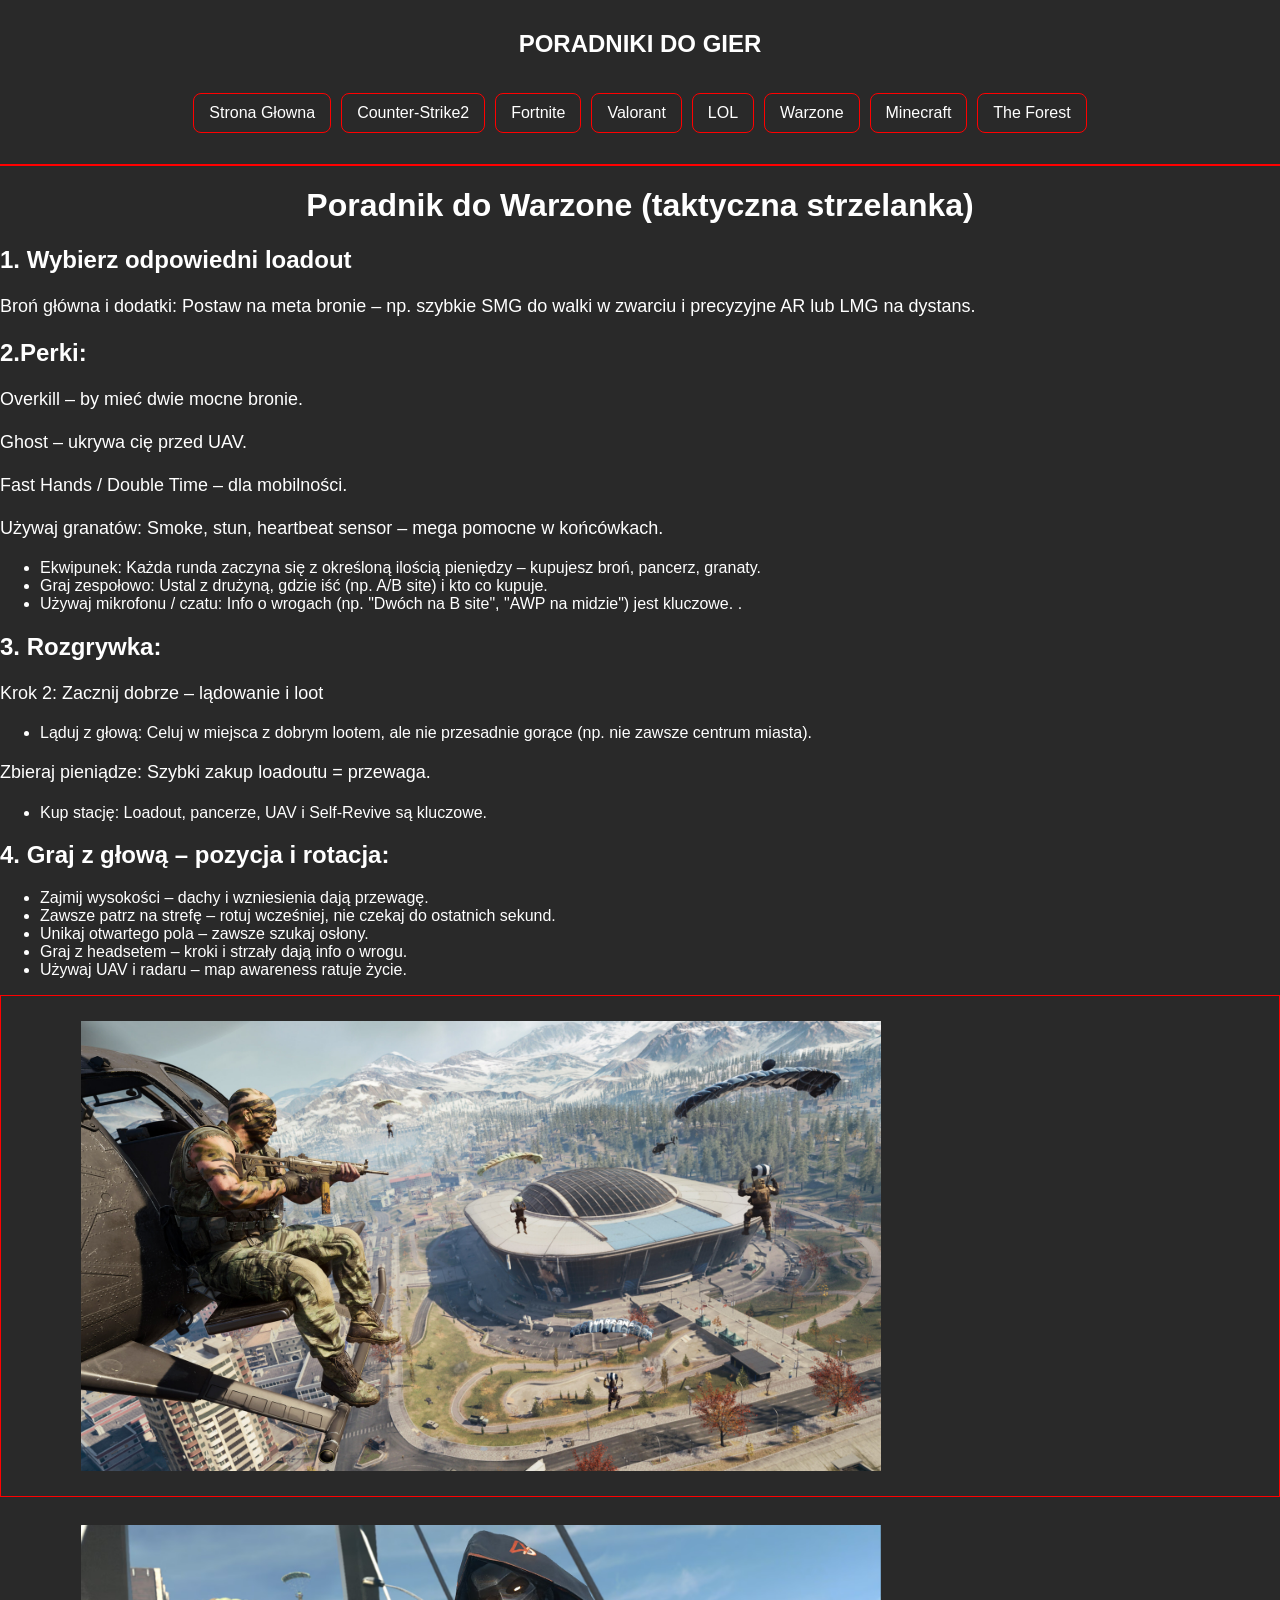
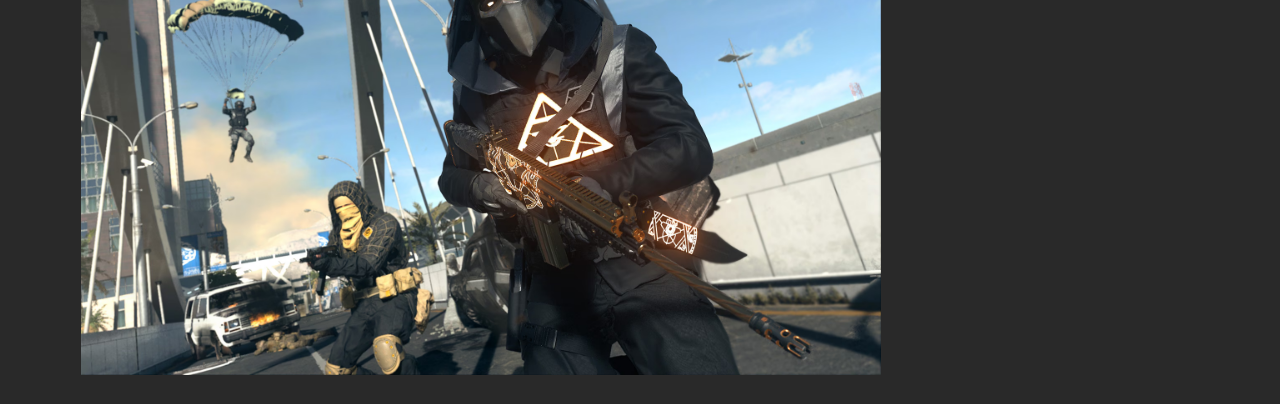
<file: WARZONE.html>
<!DOCTYPE html>
<html lang="en">
<head>
    <meta charset="UTF-8">
    <meta name="viewport" content="width=device-width, initial-scale=1.0">
    <title>Warzone</title>
    <link rel="stylesheet" href="style.css" type="text/css">
</head>
<body>
    <div id="header">
        <h2>PORADNIKI DO GIER</h2>
        <ul id="menu">
            <li class="elemenu"><a href="index.html">Strona Głowna</a></li>
            <li class="elemenu"><a href="CS.html">Counter-Strike2</a></li>
            <li class="elemenu"><a href="FN.html">Fortnite</a></li>
            <li class="elemenu"><a href="VALO.html">Valorant</a></li>
            <li class="elemenu"><a href="LOL.html">LOL</a></li>
            <li class="elemenu"><a href="WARZONE.html">Warzone</a></li>
            <li class="elemenu"><a href="Mincraft.html">Minecraft</a></li>
            <li class="elemenu"><a href="TF.html">The Forest</a></li>
        </ul>
    </div>


    <h1 class="nazgier">Poradnik do Warzone (taktyczna strzelanka)</h1>

    <h2>1. Wybierz odpowiedni loadout</h2>
    
    <p> Broń główna i dodatki: Postaw na meta bronie – np. szybkie SMG do walki w zwarciu i precyzyjne AR lub LMG na dystans.</p>
    
    
    
    <h2>2.Perki: </h2>
    <p> Overkill – by mieć dwie mocne bronie.</p>
     <p> Ghost – ukrywa cię przed UAV.</p>
    <p> Fast Hands / Double Time – dla mobilności.</p>
    
    <p>Używaj granatów: Smoke, stun, heartbeat sensor – mega pomocne w końcówkach.</p>
    
    <ul>
        <li>Ekwipunek: Każda runda zaczyna się z określoną ilością pieniędzy – kupujesz broń, pancerz, granaty.</li>
        <li>Graj zespołowo: Ustal z drużyną, gdzie iść (np. A/B site) i kto co kupuje.</li>
        <li>Używaj mikrofonu / czatu: Info o wrogach (np. "Dwóch na B site", "AWP na midzie") jest kluczowe.
    .</li>
    </ul>
    
    <h2>3. Rozgrywka: </h2>
    
    <p>Krok 2: Zacznij dobrze – lądowanie i loot</p>
    <ul>
        <li>Ląduj z głową: Celuj w miejsca z dobrym lootem, ale nie przesadnie gorące (np. nie zawsze centrum miasta).</li>
    </ul>
    
    <p>Zbieraj pieniądze: Szybki zakup loadoutu = przewaga.<p>
    <ul>
        <li>Kup stację: Loadout, pancerze, UAV i Self-Revive są kluczowe.</li>
    </ul>
    
    <h2>4. Graj z głową – pozycja i rotacja:</h2>
    <ul>
        <li>Zajmij wysokości – dachy i wzniesienia dają przewagę.</li>
        <li>Zawsze patrz na strefę – rotuj wcześniej, nie czekaj do ostatnich sekund.</li>
        <li>Unikaj otwartego pola – zawsze szukaj osłony.
        <li>Graj z headsetem – kroki i strzały dają info o wrogu.</li>
        <li>Używaj UAV i radaru – map awareness ratuje życie.</li>
    </li>
    </ul>

    <div class="jpg">
        <img class="zdj" src="war1.jpg">
        <img class="zdj" src="war2.png">
    </div>
    

    <script src="script.js"></script>
</body>
</file>
<file: style.css>
body {
    background-color: rgb(41, 41, 41);
    color: white;
    margin: 0;
    padding: 0;
    font-family: Arial, sans-serif;
}

#header {
    display: flex;
    flex-direction: column;
    align-items: center;
    padding: 10px;
    border-bottom: 2px solid red;
    text-align: center;
}

#menu {
    list-style: none;
    display: flex;
    flex-wrap: wrap;
    justify-content: center;
    padding: 0;
    margin-top: 10px;
}

.elemenu {
    margin: 5px;
    border: 1px solid red;
    padding: 10px 15px;
    border-radius: 8px;
    text-align: center;
}

a {
    text-decoration: none;
    color: white;
}

.elemenu:hover {
    background-color: rgb(39, 38, 38);
}

a:hover {
    color: white;
}

.games {
    height: 50vh; 
    width: 100%;
    display: flex;
    flex-direction: column;
    justify-content: center; 
    align-items: center;     
    border: 1px solid red;
    margin: 0; 
    padding: 20px;
    background-color: rgb(41, 41, 41);
    border-radius: 0; 
    box-sizing: border-box;
    transition: background-color 0.3s;
}

.games:hover {
    background-color: rgb(59, 59, 59);
}

.naz {
    text-align: center;
    font-size: 24px;
}

input {
    background-color: rgb(59, 59, 59);
    border: solid red 1px;
    border-radius: 5px;
    color: white;
    margin: 5px 0;
    padding: 10px;
    width: 100%;
    max-width: 400px;
    box-sizing: border-box;
}

input::placeholder {
    color: white;
}

input:hover {
    background-color: rgb(59, 59, 59);
    border: solid red 2px;
}

.nazgier {
    text-align: center;
}

p {
    font-size: 18px;
    line-height: 1.4;
}

.jpg{
    border: 1px solid red;
    height: 500px;
}
.jpg:hover{
    background-color: rgb(39, 38, 38);
}
.zdj{
    height: 450px;
    width: 800px;
    margin: 25px 25px;
    margin-left: 80px;
}

@media (max-width: 768px) {
    #header {
        padding: 20px 10px;
    }

    .games {
        width: 95%;
        margin: 15px auto;
        padding: 15px;
    }

    input {
        max-width: 100%;
    }

    #menu {
        flex-direction: column;
        align-items: center;
    }

    .elemenu {
        width: 100%;
        max-width: 200px;
    }
}
</file>
